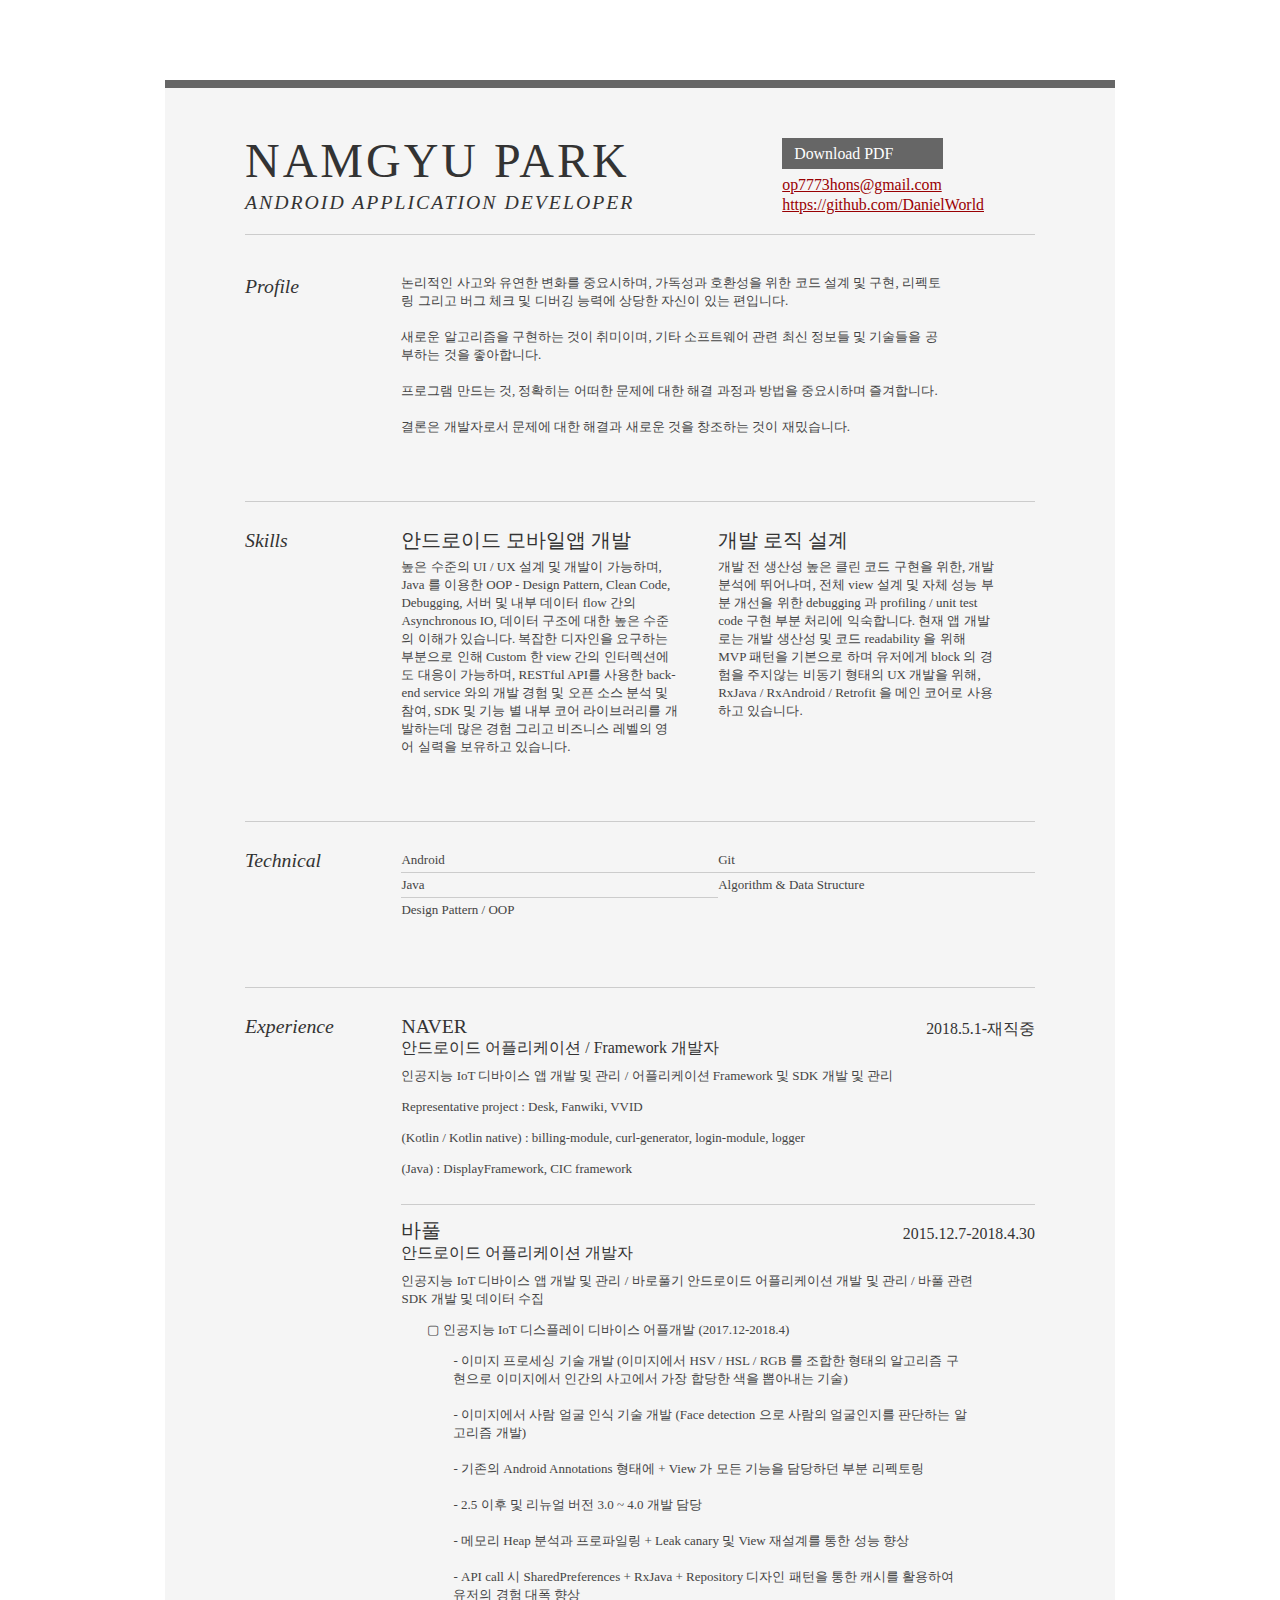
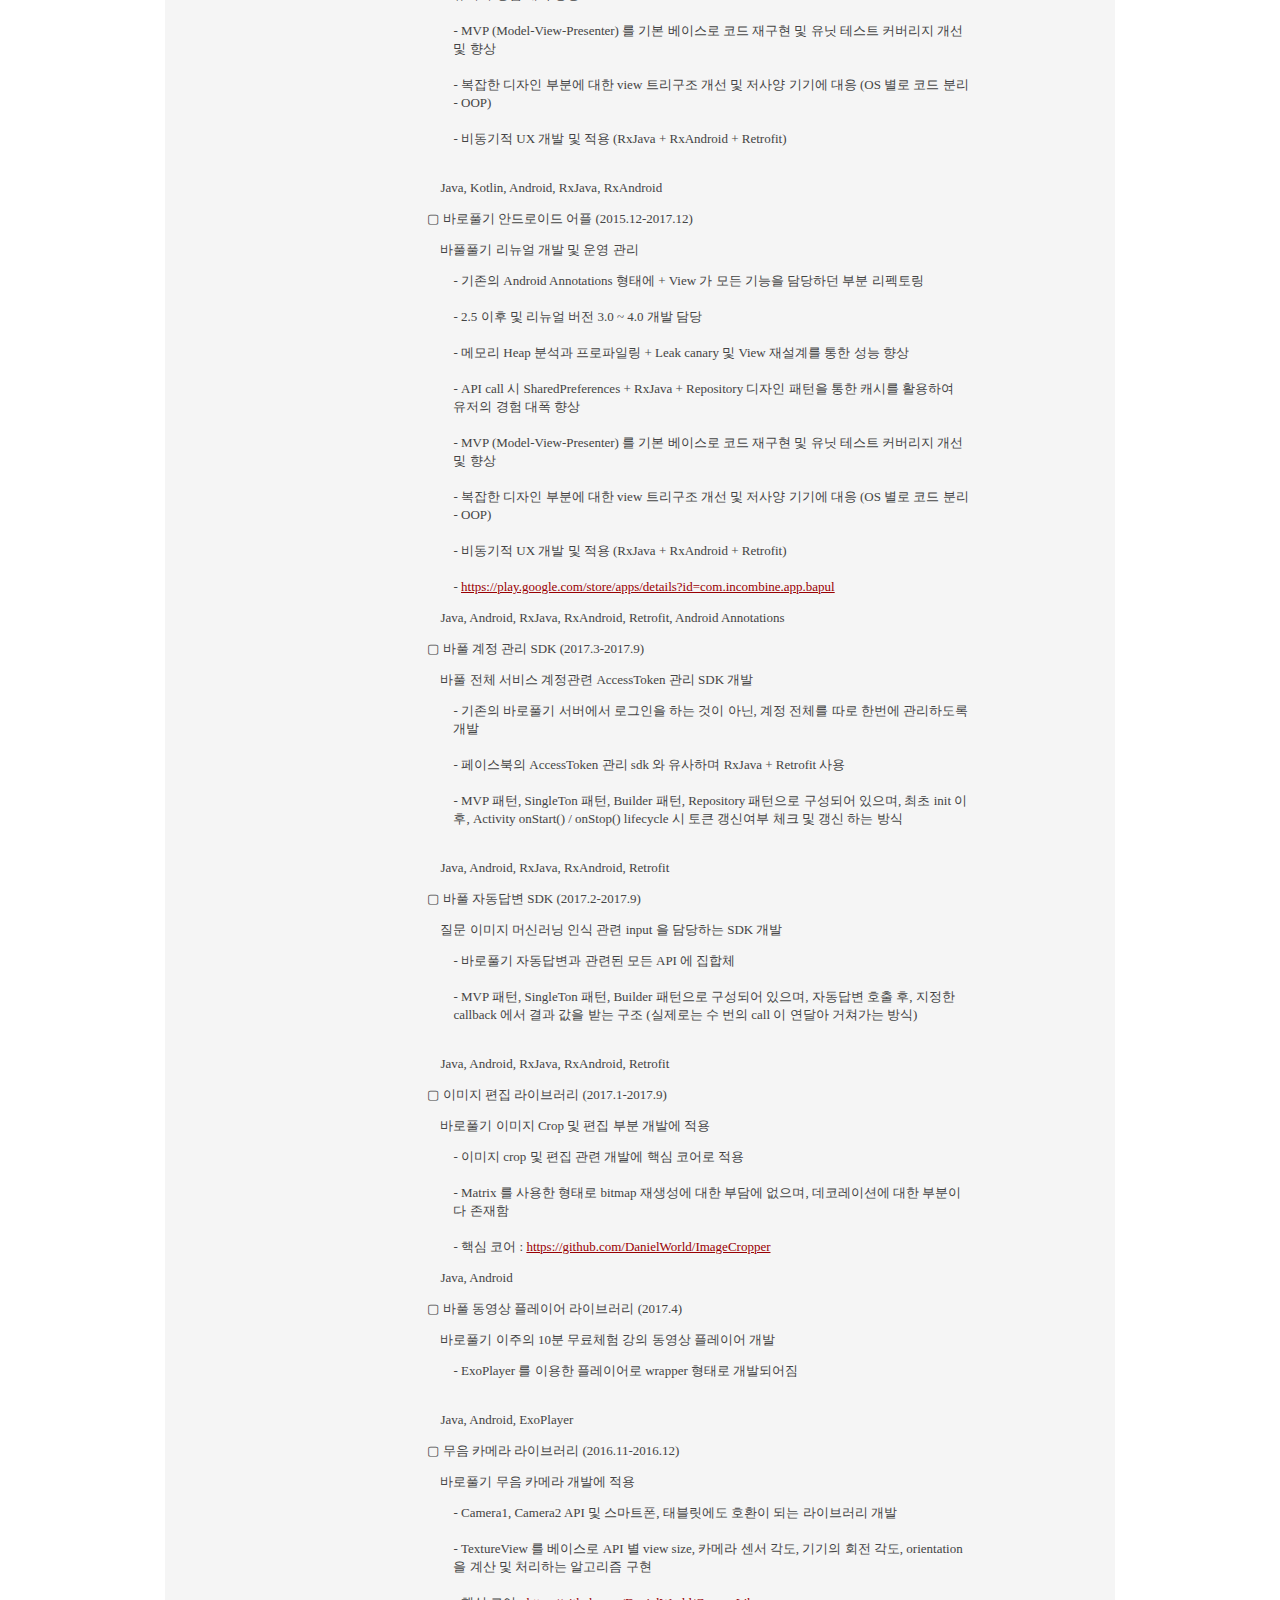
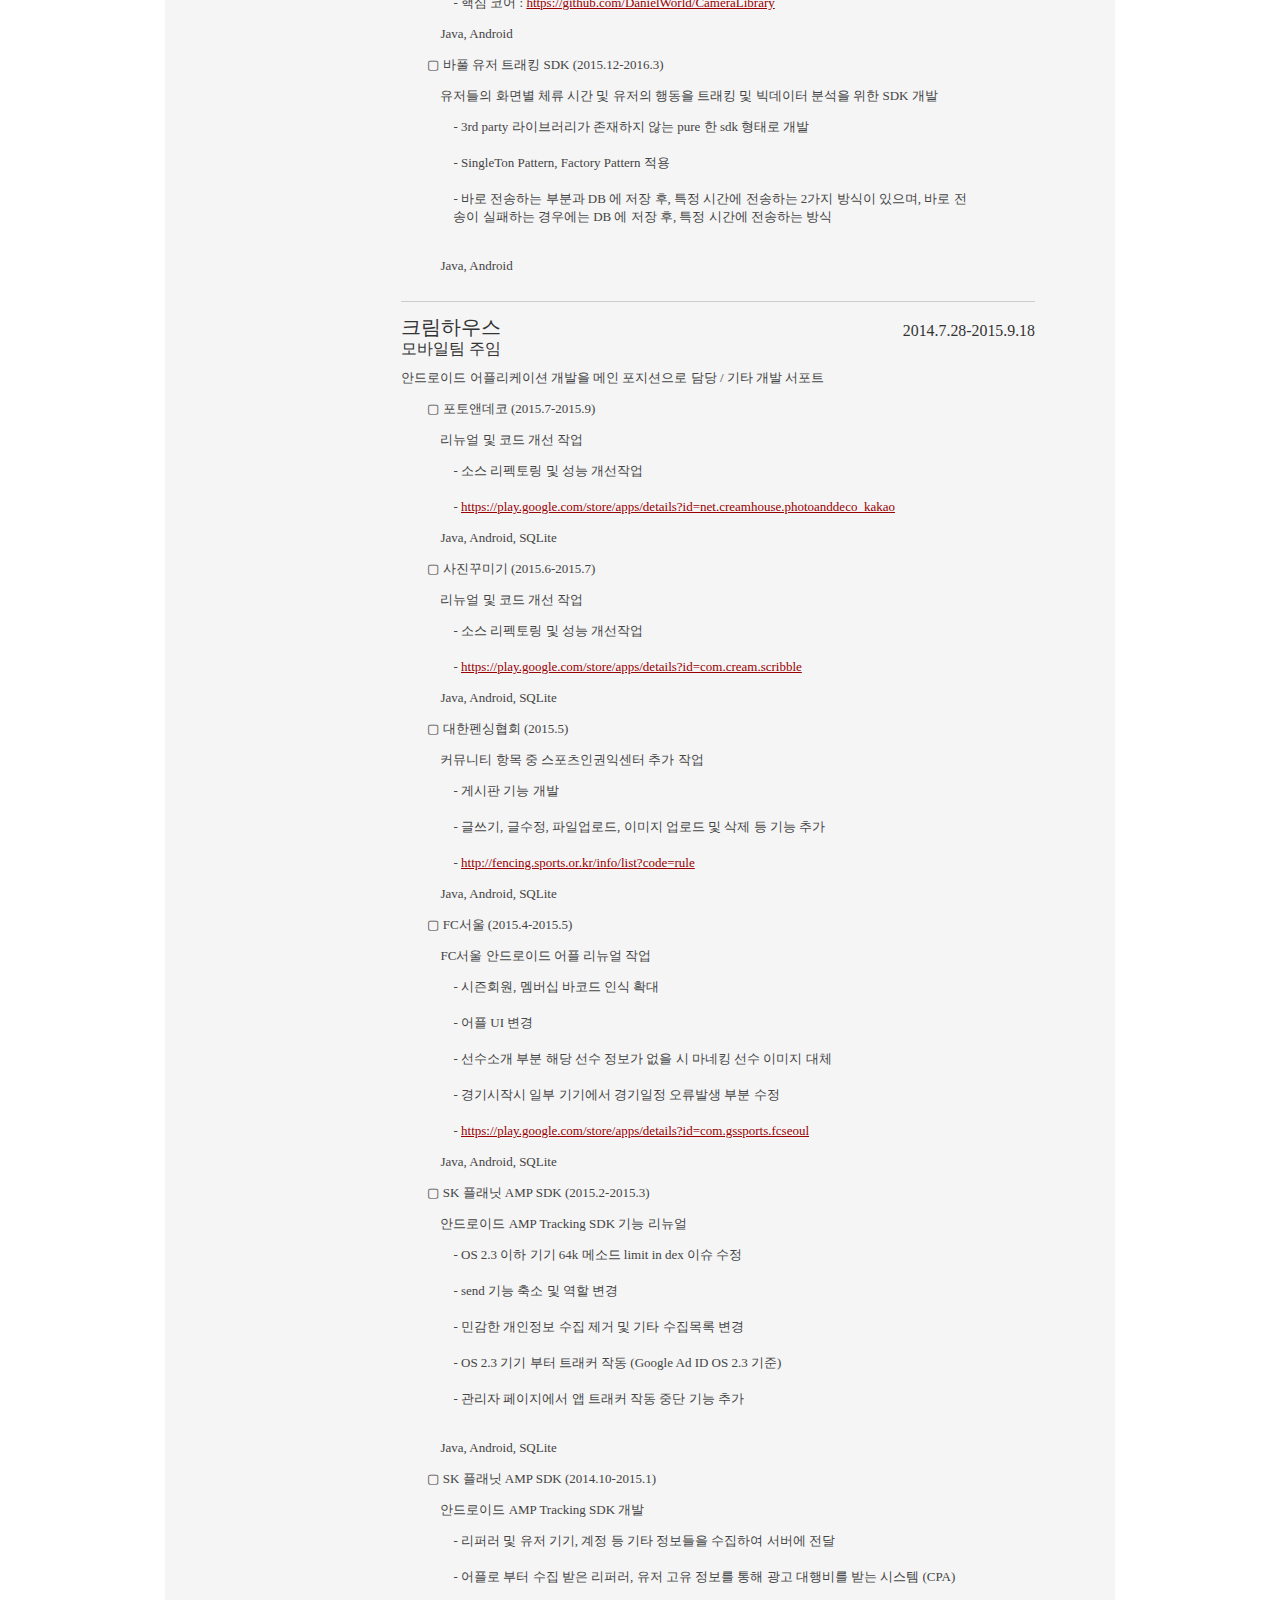
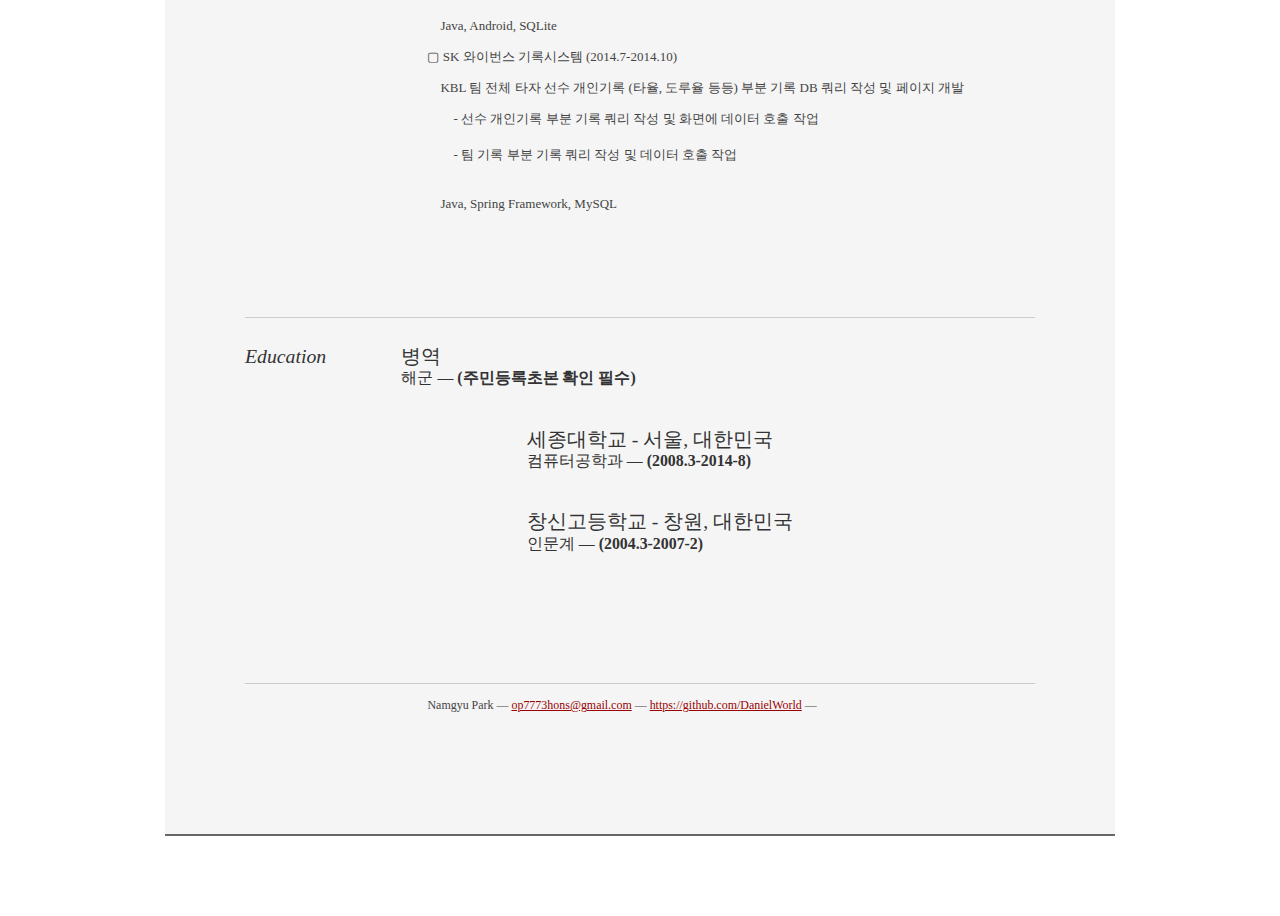
<file: index.html>
﻿<!DOCTYPE html PUBLIC "-//W3C//DTD XHTML 1.0 Strict//EN" "http://www.w3.org/TR/xhtml1/DTD/xhtml1-strict.dtd">
<html>
<head>

    <title>Namgyu Park | Android Application Developer | op7773hons@gmail.com</title>
    <meta http-equiv="content-type" content="text/html; charset=utf-8"/>

    <meta name="keywords" content=""/>
    <meta name="description" content=""/>

    <link rel="stylesheet" type="text/css" href="reset-fonts-grids.css" media="all"/>
    <link rel="stylesheet" type="text/css" href="resume.css" media="all"/>

</head>

<body>

<div id="doc2" class="yui-t7">
    <div id="inner">

        <div id="hd">
            <div class="yui-gc">
                <div class="yui-u first">
                    <h1>Namgyu Park</h1>
                    <h2>Android Application Developer</h2>
                </div>

                <div class="yui-u">
                    <div class="contact-info">
                        <h3><a id="pdf" href="#">Download PDF</a></h3>
                        <h4><a href="mailto:op7773hons@gmail.com">op7773hons@gmail.com</a></h4>
                        <h4><a href="https://github.com/DanielWorld" target="_blank">https://github.com/DanielWorld</a></h4>
                    </div><!--// .contact-info -->
                </div>
            </div><!--// .yui-gc -->
        </div><!--// hd -->

        <div id="bd">
            <div id="yui-main">
                <div class="yui-b">

                    <div class="yui-gf">
                        <div class="yui-u first">
                            <h2>Profile</h2>
                        </div>
                        <div class="yui-u">
                            <p class="enlarge">
                                논리적인 사고와 유연한 변화를 중요시하며, 가독성과 호환성을 위한 코드 설계 및 구현, 리펙토링 그리고 버그 체크 및 디버깅 능력에 상당한 자신이 있는 편입니다. <br /><br />새로운 알고리즘을 구현하는 것이 취미이며, 기타 소프트웨어 관련 최신 정보들 및 기술들을 공부하는 것을 좋아합니다. <br /><br />프로그램 만드는 것, 정확히는 어떠한 문제에 대한 해결 과정과 방법을 중요시하며 즐겨합니다. <br /><br />결론은 개발자로서 문제에 대한 해결과 새로운 것을 창조하는 것이 재밌습니다.
                            </p>
                        </div>
                    </div><!--// .yui-gf -->

                    <div class="yui-gf">
                        <div class="yui-u first">
                            <h2>Skills</h2>
                        </div>
                        <div class="yui-u">

                            <div class="talent">
                                <h2>안드로이드 모바일앱 개발</h2>
                                <p>
                                    높은 수준의 UI / UX 설계 및 개발이 가능하며, Java 를 이용한 OOP - Design Pattern,
                                    Clean Code, Debugging, 서버 및 내부 데이터 flow 간의 Asynchronous IO, 데이터 구조에 대한
                                    높은 수준의 이해가 있습니다. 복잡한 디자인을 요구하는 부분으로 인해 Custom 한 view 간의
                                    인터렉션에도 대응이 가능하며, RESTful API를 사용한 back-end service 와의 개발 경험 및
                                    오픈 소스 분석 및 참여, SDK 및 기능 별 내부 코어 라이브러리를 개발하는데 많은 경험
                                    그리고 비즈니스 레벨의 영어 실력을 보유하고 있습니다.
                                </p>
                            </div>

                            <div class="talent">
                                <h2>개발 로직 설계</h2>
                                <p>
                                    개발 전 생산성 높은 클린 코드 구현을 위한, 개발 분석에 뛰어나며, 전체 view 설계 및
                                    자체 성능 부분 개선을 위한 debugging 과 profiling / unit test code 구현 부분 처리에 익숙합니다.
                                    현재 앱 개발로는 개발 생산성 및 코드 readability 을 위해 MVP 패턴을 기본으로 하며
                                    유저에게 block 의 경험을 주지않는 비동기 형태의 UX 개발을 위해,
                                    RxJava / RxAndroid / Retrofit 을 메인 코어로 사용하고 있습니다.
                                </p>
                            </div>
                        </div>
                    </div><!--// .yui-gf -->

                    <div class="yui-gf">
                        <div class="yui-u first">
                            <h2>Technical</h2>
                        </div>
                        <div class="yui-u">
                            <ul class="talent">
                                <li>Android</li>
                                <li>Java</li>
                                <li class="last">Design Pattern / OOP</li>
                            </ul>

                            <ul class="talent">
                                <li>Git</li>
                                <li class="last">Algorithm & Data Structure</li>
                            </ul>
                        </div>
                    </div><!--// .yui-gf-->

                    <div class="yui-gf">

                        <div class="yui-u first">
                            <h2>Experience</h2>
                        </div><!--// .yui-u -->

                        <div class="yui-u">

                            <div class="job">
                                <h2>NAVER</h2>
                                <h3>안드로이드 어플리케이션 / Framework 개발자</h3>
                                <h4>2018.5.1-재직중</h4>
                                <p>인공지능 IoT 디바이스 앱 개발 및 관리 / 어플리케이션 Framework 및 SDK 개발 및 관리</p>
                                <p>Representative project : Desk, Fanwiki, VVID</p>
                                <p>(Kotlin / Kotlin native) : billing-module, curl-generator, login-module, logger</p>
                                <p>(Java) : DisplayFramework, CIC framework</p>

                            </div>

                            <div class="job">
                                <h2>바풀</h2>
                                <h3>안드로이드 어플리케이션 개발자</h3>
                                <h4>2015.12.7-2018.4.30</h4>
                                <p>인공지능 IoT 디바이스 앱 개발 및 관리 / 바로풀기 안드로이드 어플리케이션 개발 및 관리 / 바풀 관련 SDK 개발 및 데이터 수집</p>

                                <div class="project">
                                    <p class="project-name-and-date">▢ 인공지능 IoT 디스플레이 디바이스 어플개발 (2017.12-2018.4)</p>
                                    <p class="project-task"></p>
                                    <p class="project-task-detail">
                                         - 이미지 프로세싱 기술 개발 (이미지에서 HSV / HSL / RGB 를 조합한 형태의 알고리즘 구현으로 이미지에서 인간의 사고에서 가장 합당한 색을 뽑아내는 기술) <br><br>
                                         - 이미지에서 사람 얼굴 인식 기술 개발 (Face detection 으로 사람의 얼굴인지를 판단하는 알고리즘 개발) <br><br>
                                         - 기존의 Android Annotations 형태에 + View 가 모든 기능을 담당하던 부분 리펙토링 <br><br>
                                         - 2.5 이후 및 리뉴얼 버전 3.0 ~ 4.0 개발 담당 <br><br>
                                         - 메모리 Heap 분석과 프로파일링 + Leak canary 및 View 재설계를 통한 성능 향상 <br><br>
                                         - API call 시 SharedPreferences + RxJava + Repository 디자인 패턴을 통한 캐시를 활용하여
                                        유저의 경험 대폭 향상 <br><br>
                                         - MVP (Model-View-Presenter) 를 기본 베이스로 코드 재구현 및 유닛 테스트 커버리지 개선 및 향상 <br><br>
                                         - 복잡한 디자인 부분에 대한 view 트리구조 개선 및 저사양 기기에 대응 (OS 별로 코드 분리 - OOP) <br><br>
                                         - 비동기적 UX 개발 및 적용 (RxJava + RxAndroid + Retrofit) <br><br>
                                    </p>
                                    <p class="project-skill">Java, Kotlin, Android, RxJava, RxAndroid</p>
                                </div>

                                <div class="project">
                                    <p class="project-name-and-date">▢ 바로풀기 안드로이드 어플 (2015.12-2017.12)</p>
                                    <p class="project-task">바풀풀기 리뉴얼 개발 및 운영 관리</p>
                                    <p class="project-task-detail">
                                        - 기존의 Android Annotations 형태에 + View 가 모든 기능을 담당하던 부분 리펙토링 <br><br>
                                        - 2.5 이후 및 리뉴얼 버전 3.0 ~ 4.0 개발 담당 <br><br>
                                        - 메모리 Heap 분석과 프로파일링 + Leak canary 및 View 재설계를 통한 성능 향상 <br><br>
                                        - API call 시 SharedPreferences + RxJava + Repository 디자인 패턴을 통한 캐시를 활용하여
                                        유저의 경험 대폭 향상 <br><br>
                                        - MVP (Model-View-Presenter) 를 기본 베이스로 코드 재구현 및 유닛 테스트 커버리지 개선 및 향상 <br><br>
                                        - 복잡한 디자인 부분에 대한 view 트리구조 개선 및 저사양 기기에 대응 (OS 별로 코드 분리 - OOP) <br><br>
                                        - 비동기적 UX 개발 및 적용 (RxJava + RxAndroid + Retrofit) <br><br>
                                        - <a href="https://play.google.com/store/apps/details?id=com.incombine.app.bapul" target="_blank">https://play.google.com/store/apps/details?id=com.incombine.app.bapul</a>
                                    </p>
                                    <p class="project-skill">Java, Android, RxJava, RxAndroid, Retrofit, Android Annotations</p>
                                </div>

                                <div class="project">
                                    <p class="project-name-and-date">▢ 바풀 계정 관리 SDK (2017.3-2017.9)</p>
                                    <p class="project-task">바풀 전체 서비스 계정관련 AccessToken 관리 SDK 개발</p>
                                    <p class="project-task-detail">
                                        - 기존의 바로풀기 서버에서 로그인을 하는 것이 아닌, 계정 전체를 따로 한번에 관리하도록 개발 <br><br>
                                        - 페이스북의 AccessToken 관리 sdk 와 유사하며 RxJava + Retrofit 사용 <br><br>
                                        - MVP 패턴, SingleTon 패턴, Builder 패턴, Repository 패턴으로 구성되어 있으며, 최초 init 이후,
                                        Activity onStart() / onStop() lifecycle 시 토큰 갱신여부 체크 및 갱신 하는 방식 <br><br>
                                    </p>
                                    <p class="project-skill">Java, Android, RxJava, RxAndroid, Retrofit</p>
                                </div>

                                <div class="project">
                                    <p class="project-name-and-date">▢ 바풀 자동답변 SDK (2017.2-2017.9)</p>
                                    <p class="project-task">질문 이미지 머신러닝 인식 관련 input 을 담당하는 SDK 개발</p>
                                    <p class="project-task-detail">
                                        - 바로풀기 자동답변과 관련된 모든 API 에 집합체 <br><br>
                                        - MVP 패턴, SingleTon 패턴, Builder 패턴으로 구성되어 있으며, 자동답변 호출 후, 지정한
                                        callback 에서 결과 값을 받는 구조 (실제로는 수 번의 call 이 연달아 거쳐가는 방식) <br><br>
                                    </p>
                                    <p class="project-skill">Java, Android, RxJava, RxAndroid, Retrofit</p>
                                </div>

                                <div class="project">
                                    <p class="project-name-and-date">▢ 이미지 편집 라이브러리 (2017.1-2017.9)</p>
                                    <p class="project-task">바로풀기 이미지 Crop 및 편집 부분 개발에 적용</p>
                                    <p class="project-task-detail">
                                        - 이미지 crop 및 편집 관련 개발에 핵심 코어로 적용 <br><br>
                                        - Matrix 를 사용한 형태로 bitmap 재생성에 대한 부담에 없으며, 데코레이션에 대한 부분이 다 존재함 <br><br>
                                        - 핵심 코어 : <a href="https://github.com/DanielWorld/ImageCropper" target="_blank">https://github.com/DanielWorld/ImageCropper</a>
                                    </p>
                                    <p class="project-skill">Java, Android</p>
                                </div>

                                <div class="project">
                                    <p class="project-name-and-date">▢ 바풀 동영상 플레이어 라이브러리 (2017.4)</p>
                                    <p class="project-task">바로풀기 이주의 10분 무료체험 강의 동영상 플레이어 개발</p>
                                    <p class="project-task-detail">
                                        - ExoPlayer 를 이용한 플레이어로 wrapper 형태로 개발되어짐 <br><br>
                                    </p>
                                    <p class="project-skill">Java, Android, ExoPlayer</p>
                                </div>

                                <div class="project">
                                    <p class="project-name-and-date">▢ 무음 카메라 라이브러리 (2016.11-2016.12)</p>
                                    <p class="project-task">바로풀기 무음 카메라 개발에 적용</p>
                                    <p class="project-task-detail">
                                        - Camera1, Camera2 API 및 스마트폰, 태블릿에도 호환이 되는 라이브러리 개발 <br><br>
                                        - TextureView 를 베이스로 API 별 view size, 카메라 센서 각도, 기기의 회전 각도,
                                        orientation 을 계산 및 처리하는 알고리즘 구현 <br><br>
                                        - 핵심 코어 : <a href="https://github.com/DanielWorld/CameraLibrary" target="_blank">https://github.com/DanielWorld/CameraLibrary</a>
                                    </p>
                                    <p class="project-skill">Java, Android</p>
                                </div>

                                <div class="project">
                                    <p class="project-name-and-date">▢ 바풀 유저 트래킹 SDK (2015.12-2016.3)</p>
                                    <p class="project-task">유저들의 화면별 체류 시간 및 유저의 행동을 트래킹 및 빅데이터 분석을 위한 SDK 개발</p>
                                    <p class="project-task-detail">
                                        - 3rd party 라이브러리가 존재하지 않는 pure 한 sdk 형태로 개발 <br><br>
                                        - SingleTon Pattern, Factory Pattern 적용 <br><br>
                                        - 바로 전송하는 부분과 DB 에 저장 후, 특정 시간에 전송하는 2가지 방식이 있으며, 바로 전송이
                                        실패하는 경우에는 DB 에 저장 후, 특정 시간에 전송하는 방식 <br><br>
                                    </p>
                                    <p class="project-skill">Java, Android</p>
                                </div>
                            </div>

                            <div class="job last">
                                <h2>크림하우스</h2>
                                <h3>모바일팀 주임</h3>
                                <h4>2014.7.28-2015.9.18</h4>
                                <p>안드로이드 어플리케이션 개발을 메인 포지션으로 담당 / 기타 개발 서포트</p>

                                <div class="project">
                                    <p class="project-name-and-date">▢ 포토앤데코 (2015.7-2015.9)</p>
                                    <p class="project-task">리뉴얼 및 코드 개선 작업</p>
                                    <p class="project-task-detail">
                                        - 소스 리펙토링 및 성능 개선작업 <br><br>
                                        - <a href="https://play.google.com/store/apps/details?id=net.creamhouse.photoanddeco_kakao" target="_blank">https://play.google.com/store/apps/details?id=net.creamhouse.photoanddeco_kakao</a>
                                    </p>
                                    <p class="project-skill">Java, Android, SQLite</p>
                                </div>

                                <div class="project">
                                    <p class="project-name-and-date">▢ 사진꾸미기 (2015.6-2015.7)</p>
                                    <p class="project-task">리뉴얼 및 코드 개선 작업</p>
                                    <p class="project-task-detail">
                                        - 소스 리펙토링 및 성능 개선작업 <br><br>
                                        - <a href="https://play.google.com/store/apps/details?id=com.cream.scribble" target="_blank">https://play.google.com/store/apps/details?id=com.cream.scribble</a>
                                    </p>
                                    <p class="project-skill">Java, Android, SQLite</p>
                                </div>

                                <div class="project">
                                    <p class="project-name-and-date">▢ 대한펜싱협회 (2015.5)</p>
                                    <p class="project-task">커뮤니티 항목 중 스포츠인권익센터 추가 작업</p>
                                    <p class="project-task-detail">
                                        - 게시판 기능 개발 <br><br>
                                        - 글쓰기, 글수정, 파일업로드, 이미지 업로드 및 삭제 등 기능 추가 <br><br>
                                        - <a href="http://fencing.sports.or.kr/info/list?code=rule" target="_blank">http://fencing.sports.or.kr/info/list?code=rule</a>
                                    </p>
                                    <p class="project-skill">Java, Android, SQLite</p>
                                </div>

                                <div class="project">
                                    <p class="project-name-and-date">▢ FC서울 (2015.4-2015.5)</p>
                                    <p class="project-task">FC서울 안드로이드 어플 리뉴얼 작업</p>
                                    <p class="project-task-detail">
                                        - 시즌회원, 멤버십 바코드 인식 확대 <br><br>
                                        - 어플 UI 변경 <br><br>
                                        - 선수소개 부분 해당 선수 정보가 없을 시 마네킹 선수 이미지 대체 <br><br>
                                        - 경기시작시 일부 기기에서 경기일정 오류발생 부분 수정 <br><br>
                                        - <a href="https://play.google.com/store/apps/details?id=com.gssports.fcseoul" target="_blank">https://play.google.com/store/apps/details?id=com.gssports.fcseoul</a>
                                    </p>
                                    <p class="project-skill">Java, Android, SQLite</p>
                                </div>

                                <div class="project">
                                    <p class="project-name-and-date">▢ SK 플래닛 AMP SDK (2015.2-2015.3)</p>
                                    <p class="project-task">안드로이드 AMP Tracking SDK 기능 리뉴얼</p>
                                    <p class="project-task-detail">
                                        - OS 2.3 이하 기기 64k 메소드 limit in dex 이슈 수정 <br><br>
                                        - send 기능 축소 및 역할 변경 <br><br>
                                        - 민감한 개인정보 수집 제거 및 기타 수집목록 변경 <br><br>
                                        - OS 2.3 기기 부터 트래커 작동 (Google Ad ID OS 2.3 기준) <br><br>
                                        - 관리자 페이지에서 앱 트래커 작동 중단 기능 추가<br><br>
                                    </p>
                                    <p class="project-skill">Java, Android, SQLite</p>
                                </div>

                                <div class="project">
                                    <p class="project-name-and-date">▢ SK 플래닛 AMP SDK (2014.10-2015.1)</p>
                                    <p class="project-task">안드로이드 AMP Tracking SDK 개발</p>
                                    <p class="project-task-detail">
                                        - 리퍼러 및 유저 기기, 계정 등 기타 정보들을 수집하여 서버에 전달 <br><br>
                                        - 어플로 부터 수집 받은 리퍼러, 유저 고유 정보를 통해 광고 대행비를 받는 시스템 (CPA) <br><br>
                                    </p>
                                    <p class="project-skill">Java, Android, SQLite</p>
                                </div>

                                <div class="project">
                                    <p class="project-name-and-date">▢ SK 와이번스 기록시스템 (2014.7-2014.10)</p>
                                    <p class="project-task">KBL 팀 전체 타자 선수 개인기록 (타율, 도루율 등등) 부분 기록 DB 쿼리 작성 및 페이지 개발</p>
                                    <p class="project-task-detail">
                                        - 선수 개인기록 부분 기록 쿼리 작성 및 화면에 데이터 호출 작업 <br><br>
                                        - 팀 기록 부분 기록 쿼리 작성 및 데이터 호출 작업<br><br>
                                    </p>
                                    <p class="project-skill">Java, Spring Framework, MySQL</p>
                                </div>
                            </div>
                        </div><!--// .yui-u -->
                    </div><!--// .yui-gf -->


                    <div class="yui-gf last">
                        <div class="yui-u first">
                            <h2>Education</h2>
                        </div>
                        <div class="yui-u">
                            <h2>병역</h2>
                            <h3>해군 &mdash; <strong>(주민등록초본 확인 필수)</strong></h3>
                        </div>
                        <div class="yui-u">
                        <div class="yui-u">
                            <h2>세종대학교 - 서울, 대한민국</h2>
                            <h3>컴퓨터공학과 &mdash; <strong>(2008.3-2014-8)</strong></h3>
                        </div>
                        <div class="yui-u">
                            <h2>창신고등학교 - 창원, 대한민국</h2>
                            <h3>인문계 &mdash; <strong>(2004.3-2007-2)</strong></h3>
                        </div>
                    </div><!--// .yui-gf -->


                </div><!--// .yui-b -->
            </div><!--// yui-main -->
        </div><!--// bd -->

        <div id="ft">
            <p>Namgyu Park &mdash; <a href="mailto:op7773hons@gmail.com">op7773hons@gmail.com</a> &mdash;
                <a href="https://github.com/DanielWorld" target="_blank">https://github.com/DanielWorld</a> &mdash;</p>
        </div><!--// footer -->

    </div><!-- // inner -->


</div><!--// doc -->


</body>
</html>
</file>
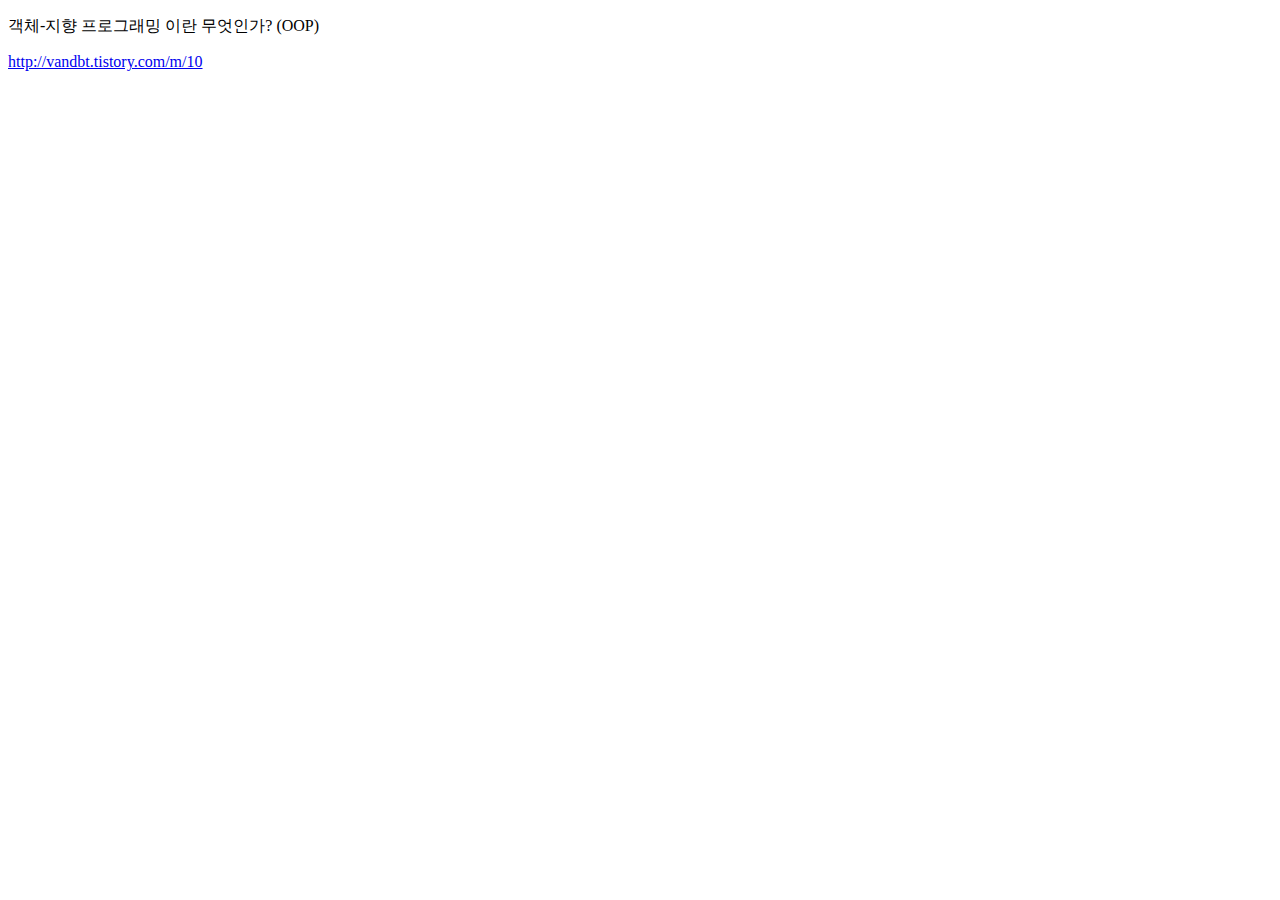
<file: development/programming.html>
<!DOCTYPE html>
<html lang="en">
<head>
    <meta charset="UTF-8">
    <title>프로그래밍에 대한 모든 것</title>

    <link rel="stylesheet" type="text/css" href="../development.css" media="all"/>
</head>
<body>

<p class="question">객체-지향 프로그래밍 이란 무엇인가? (OOP)</p>
<p class="answer"><a href="http://vandbt.tistory.com/m/10">http://vandbt.tistory.com/m/10</a></p>
</body>
</html>
</file>
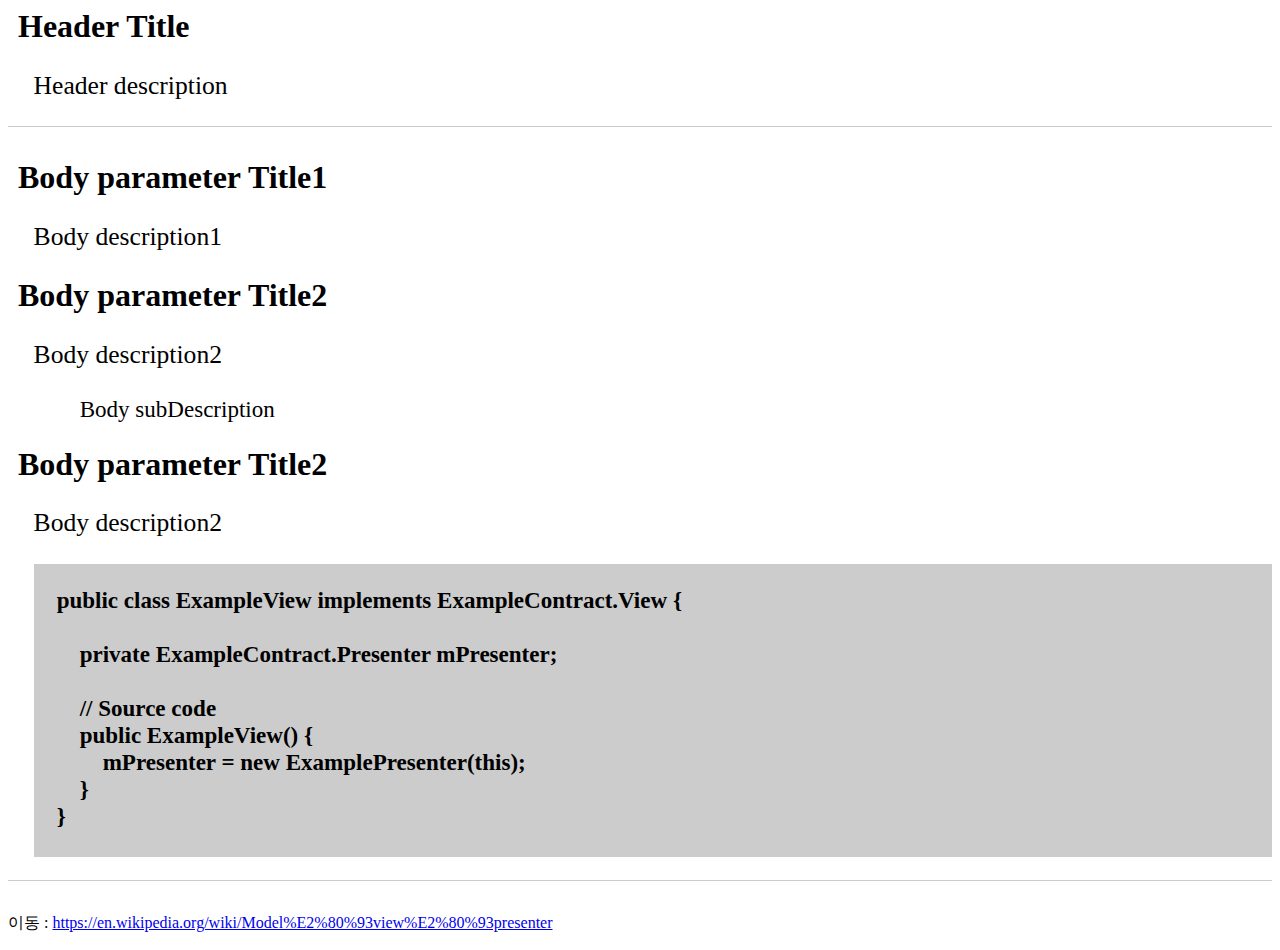
<file: interview/example.html>
<!DOCTYPE html>
<html lang="en">
<head>
    <meta charset="UTF-8">
    <title>Main Title</title>

    <link rel="stylesheet" type="text/css" href="../interview.css" media="all"/>
</head>
<body>

<div id="hd">
    <div class="parameter">
        <div class="title">Header Title</div>
        <div class="description">
            <p>Header description</p>
        </div>
    </div>
</div>
<div id="bd">
    <div class="parameter">
        <div class="title">Body parameter Title1</div>
        <div class="description">
            <p>Body description1</p>
        </div>
    </div>
    <div class="parameter">
        <div class="title">Body parameter Title2</div>
        <div class="description">
            <p>Body description2</p>
            <div class="subDescription">
                <p>Body subDescription</p>
            </div>
        </div>
    </div>

    <div class="parameter">
        <div class="title">Body parameter Title2</div>
        <div class="description">
            <p>Body description2</p>

            <pre>
public class ExampleView implements ExampleContract.View {

    private ExampleContract.Presenter mPresenter;

    // Source code
    public ExampleView() {
        mPresenter = new ExamplePresenter(this);
    }
}
            </pre>

        </div>
    </div>
</div>

<div id="ft">
    <p>이동 : <a href="https://en.wikipedia.org/wiki/Model%E2%80%93view%E2%80%93presenter">
        https://en.wikipedia.org/wiki/Model%E2%80%93view%E2%80%93presenter</a></p>
</div>
</body>
</html>
</file>
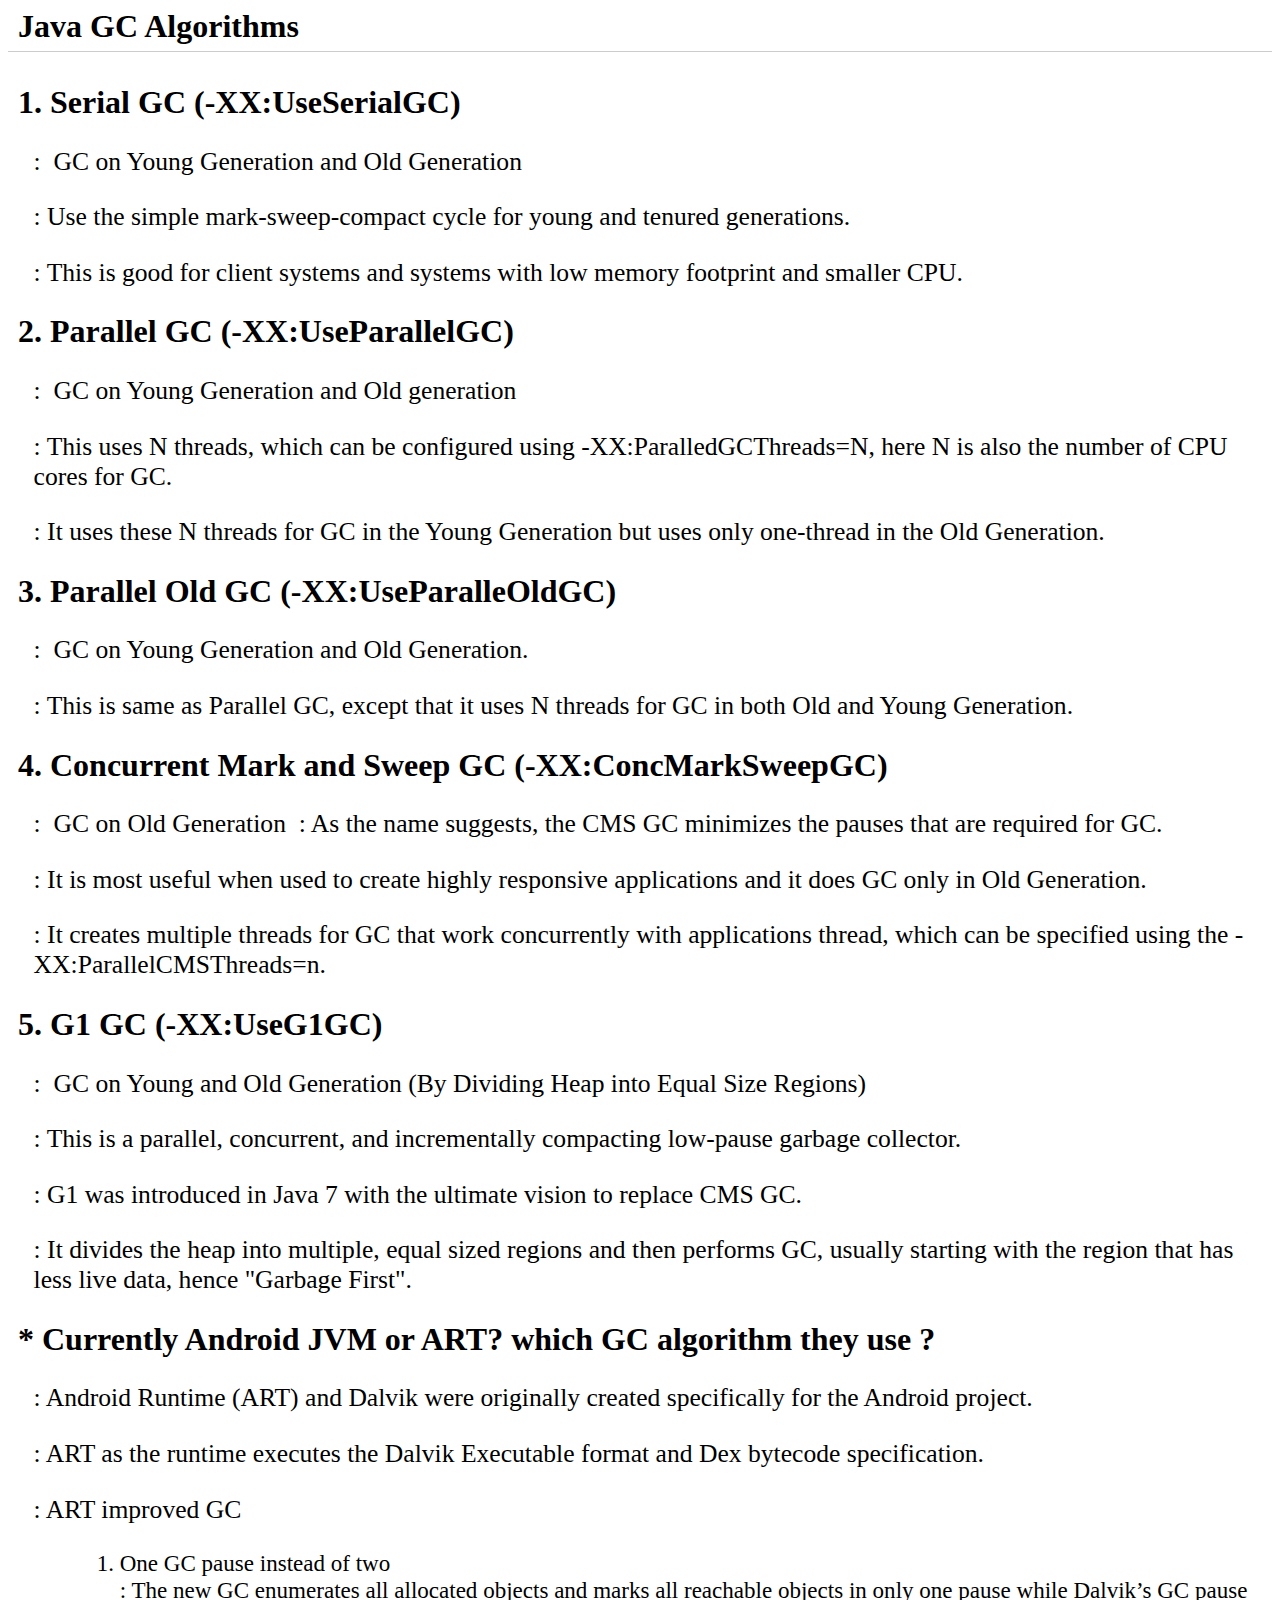
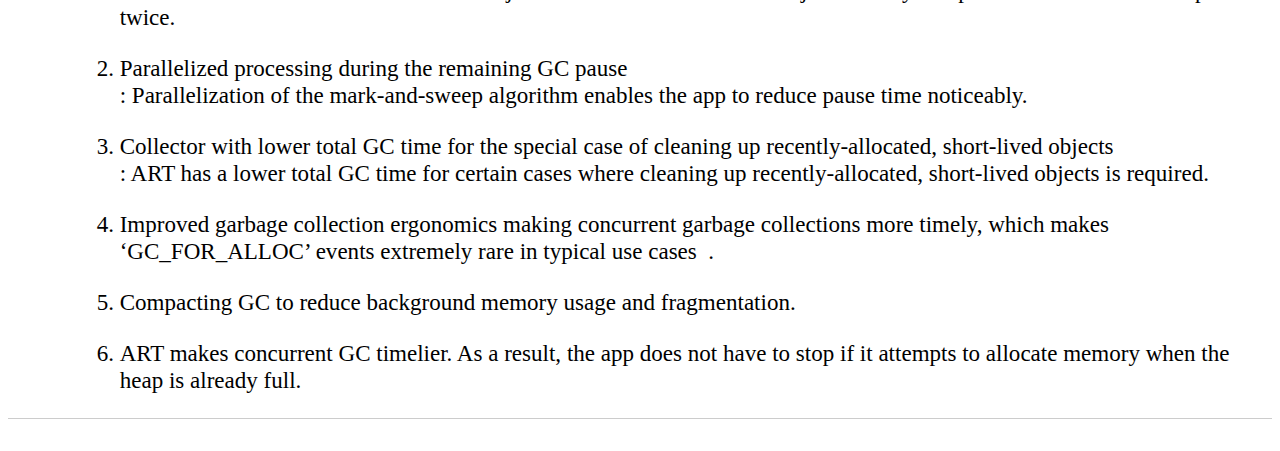
<file: interview/java_gc_algorithm.html>
<!DOCTYPE html>
<html lang="en">
<head>
    <meta charset="UTF-8">
    <title>Java GC Algorithms</title>

    <link rel="stylesheet" type="text/css" href="../interview.css" media="all"/>
</head>
<body>

<div id="hd">
    <div class="parameter">
        <div class="title">Java GC Algorithms</div>
        <div class="description">
            <!--<p>Header description</p>-->
        </div>
    </div>
</div>

<div id="bd">
    <div class="parameter">
        <div class="title">1. Serial GC (-XX:UseSerialGC)</div>
        <div class="description">
            <p>:  GC on Young Generation and Old Generation  </p>
            <p>: Use the simple mark-sweep-compact cycle for young and tenured generations.  </p>
            <p>: This is good for client systems and systems with low memory footprint and smaller CPU.</p>
        </div>
    </div>

    <div class="parameter">
        <div class="title">2. Parallel GC (-XX:UseParallelGC)</div>
        <div class="description">
            <p>:  GC on Young Generation and Old generation  </p>
            <p>: This uses N threads, which can be configured using -XX:ParalledGCThreads=N, here N is also the number of CPU cores for GC.  </p>
            <p>: It uses these N threads for GC in the Young Generation but uses only one-thread in the Old Generation. </p>
        </div>
    </div>

    <div class="parameter">
        <div class="title">3. Parallel Old GC (-XX:UseParalleOldGC)</div>
        <div class="description">
            <p>:  GC on Young Generation and Old Generation.  </p>
            <p>: This is same as Parallel GC, except that it uses N threads for GC in both Old and Young Generation. </p>
        </div>
    </div>

    <div class="parameter">
        <div class="title">4. Concurrent Mark and Sweep GC (-XX:ConcMarkSweepGC)</div>
        <div class="description">
            <p>:  GC on Old Generation  : As the name suggests, the CMS GC minimizes the pauses that are required for GC.  </p>
            <p>: It is most useful when used to create highly responsive applications and it does GC only in Old Generation.  </p>
            <p>: It creates multiple threads for GC that work concurrently with applications thread, which can be specified using the -XX:ParallelCMSThreads=n. </p>
        </div>
    </div>

    <div class="parameter">
        <div class="title">5. G1 GC (-XX:UseG1GC)</div>
        <div class="description">
            <p>:  GC on Young and Old Generation (By Dividing Heap into Equal Size Regions)  </p>
            <p>: This is a parallel, concurrent, and incrementally compacting low-pause garbage collector.   </p>
            <p>: G1 was introduced in Java 7 with the ultimate vision to replace CMS GC.  </p>
            <p>: It divides the heap into multiple, equal sized regions and then performs GC, usually starting with the region that has less live data, hence "Garbage First".  </p>
        </div>
    </div>

    <div class="parameter">
        <div class="title">* Currently Android JVM or ART? which GC algorithm they use ?  </div>
        <div class="description">
            <p>: Android Runtime (ART) and Dalvik were originally created specifically for the Android project.    </p>
            <p>: ART as the runtime executes the Dalvik Executable format and Dex bytecode specification.    </p>
            <p>: ART improved GC  </p>
            <div class="subDescription">
                <ol>
                    <li>
                        One GC pause instead of two <br>
                        : The new GC enumerates all allocated objects and marks all reachable objects in only one pause while Dalvik’s GC pause twice.  
                    </li>
                    <li>
                        Parallelized processing during the remaining GC pause  <br>
                        : Parallelization of the mark-and-sweep algorithm enables the app to reduce pause time noticeably.  
                    </li>
                    <li>
                        Collector with lower total GC time for the special case of cleaning up recently-allocated, short-lived objects  <br>
                        : ART has a lower total GC time for certain cases where cleaning up recently-allocated, short-lived objects is required.  
                    </li>
                    <li>
                        Improved garbage collection ergonomics making concurrent garbage collections more timely, which makes ‘GC_FOR_ALLOC’ events extremely rare in typical use cases  .
                    </li>
                    <li>
                        Compacting GC to reduce background memory usage and fragmentation.  
                    </li>
                    <li>
                        ART makes concurrent GC timelier. As a result, the app does not have to stop if it attempts to allocate memory when the heap is already full.  
                    </li>
                </ol>
            </div>
        </div>
    </div>

</div>

<!--<div id="ft">-->
    <!--<p>이동 : <a href="https://en.wikipedia.org/wiki/Model%E2%80%93view%E2%80%93presenter">-->
        <!--https://en.wikipedia.org/wiki/Model%E2%80%93view%E2%80%93presenter</a></p>-->
<!--</div>-->
</body>
</html>
</file>
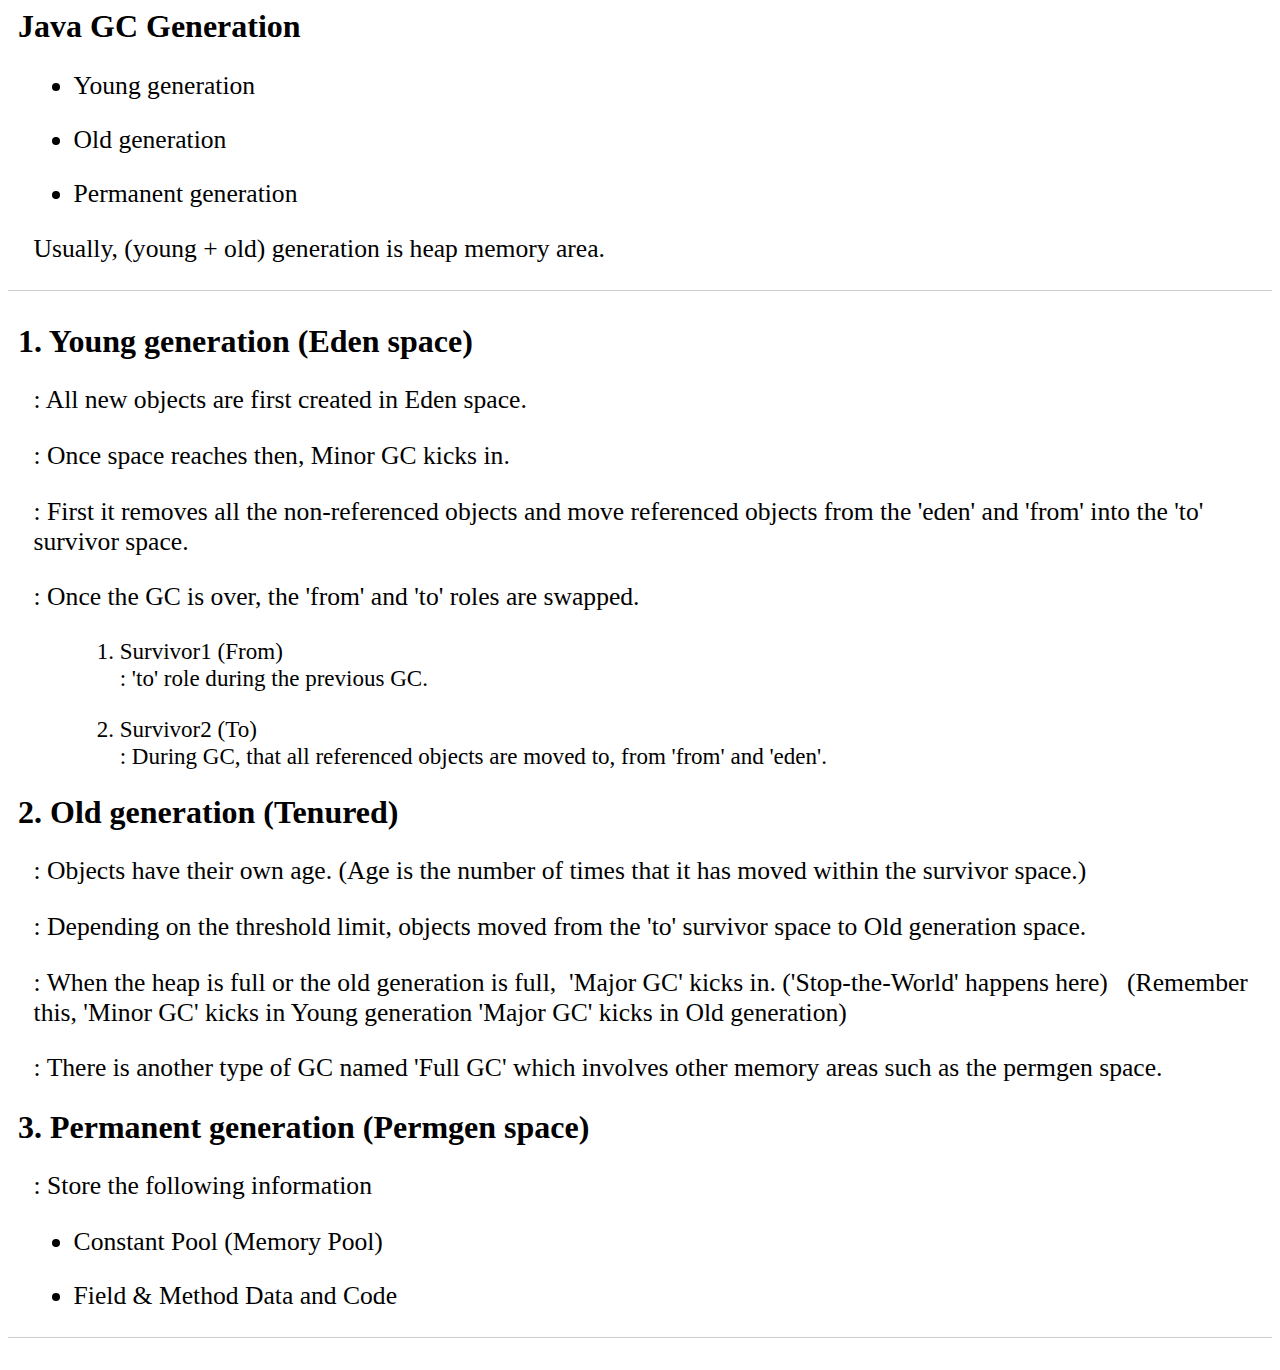
<file: interview/java_gc_generation.html>
<!DOCTYPE html>
<html lang="en">
<head>
    <meta charset="UTF-8">
    <title>Java GC Generation</title>

    <link rel="stylesheet" type="text/css" href="../interview.css" media="all"/>
</head>
<body>

<div id="hd">
    <div class="parameter">
        <div class="title">Java GC Generation</div>
        <div class="description">
            <ul>
                <li>Young generation</li>
                <li>Old generation</li>
                <li>Permanent generation</li>
            </ul>
            <p>Usually, (young + old) generation is heap memory area.</p>
        </div>
    </div>
</div>
<div id="bd">
    <div class="parameter">
        <div class="title">1. Young generation (Eden space) </div>
        <div class="description">
            <p>: All new objects are first created in Eden space.</p>
            <p>: Once space reaches then, Minor GC kicks in.</p>
            <p>: First it removes all the non-referenced objects and move referenced objects from the 'eden' and 'from' into the 'to' survivor space.  </p>
            <p>: Once the GC is over, the 'from' and 'to' roles are swapped.</p>

            <div class="subDescription">
                <ol>
                    <li>Survivor1 (From) <br>: 'to' role during the previous GC. </li>
                    <li>Survivor2 (To) <br>: During GC, that all referenced objects are moved to, from 'from' and 'eden'.</li>
                </ol>
            </div>
        </div>
    </div>

    <div class="parameter">
        <div class="title">2. Old generation (Tenured) </div>
        <div class="description">
            <p>: Objects have their own age. (Age is the number of times that it has moved within the survivor space.)  </p>
            <p>: Depending on the threshold limit, objects moved from the 'to' survivor space to Old generation space.</p>
            <p>: When the heap is full or the old generation is full,  'Major GC' kicks in.
                ('Stop-the-World' happens here)  
                (Remember this, 'Minor GC' kicks in Young generation 'Major GC' kicks in Old generation)    </p>
            <p>: There is another type of GC named 'Full GC' which involves other memory areas such as the permgen space. </p>
        </div>
    </div>

    <div class="parameter">
        <div class="title">3. Permanent generation (Permgen space) </div>
        <div class="description">
            <p>: Store the following information   </p>
            <ul>
                <li>Constant Pool (Memory Pool)</li>
                <li>Field & Method Data and Code</li>
            </ul>
        </div>
    </div>
</div>

<!--<div id="ft">-->
    <!--<p>이동 : <a href="https://en.wikipedia.org/wiki/Model%E2%80%93view%E2%80%93presenter">-->
        <!--https://en.wikipedia.org/wiki/Model%E2%80%93view%E2%80%93presenter</a></p>-->
<!--</div>-->
</body>
</html>
</file>
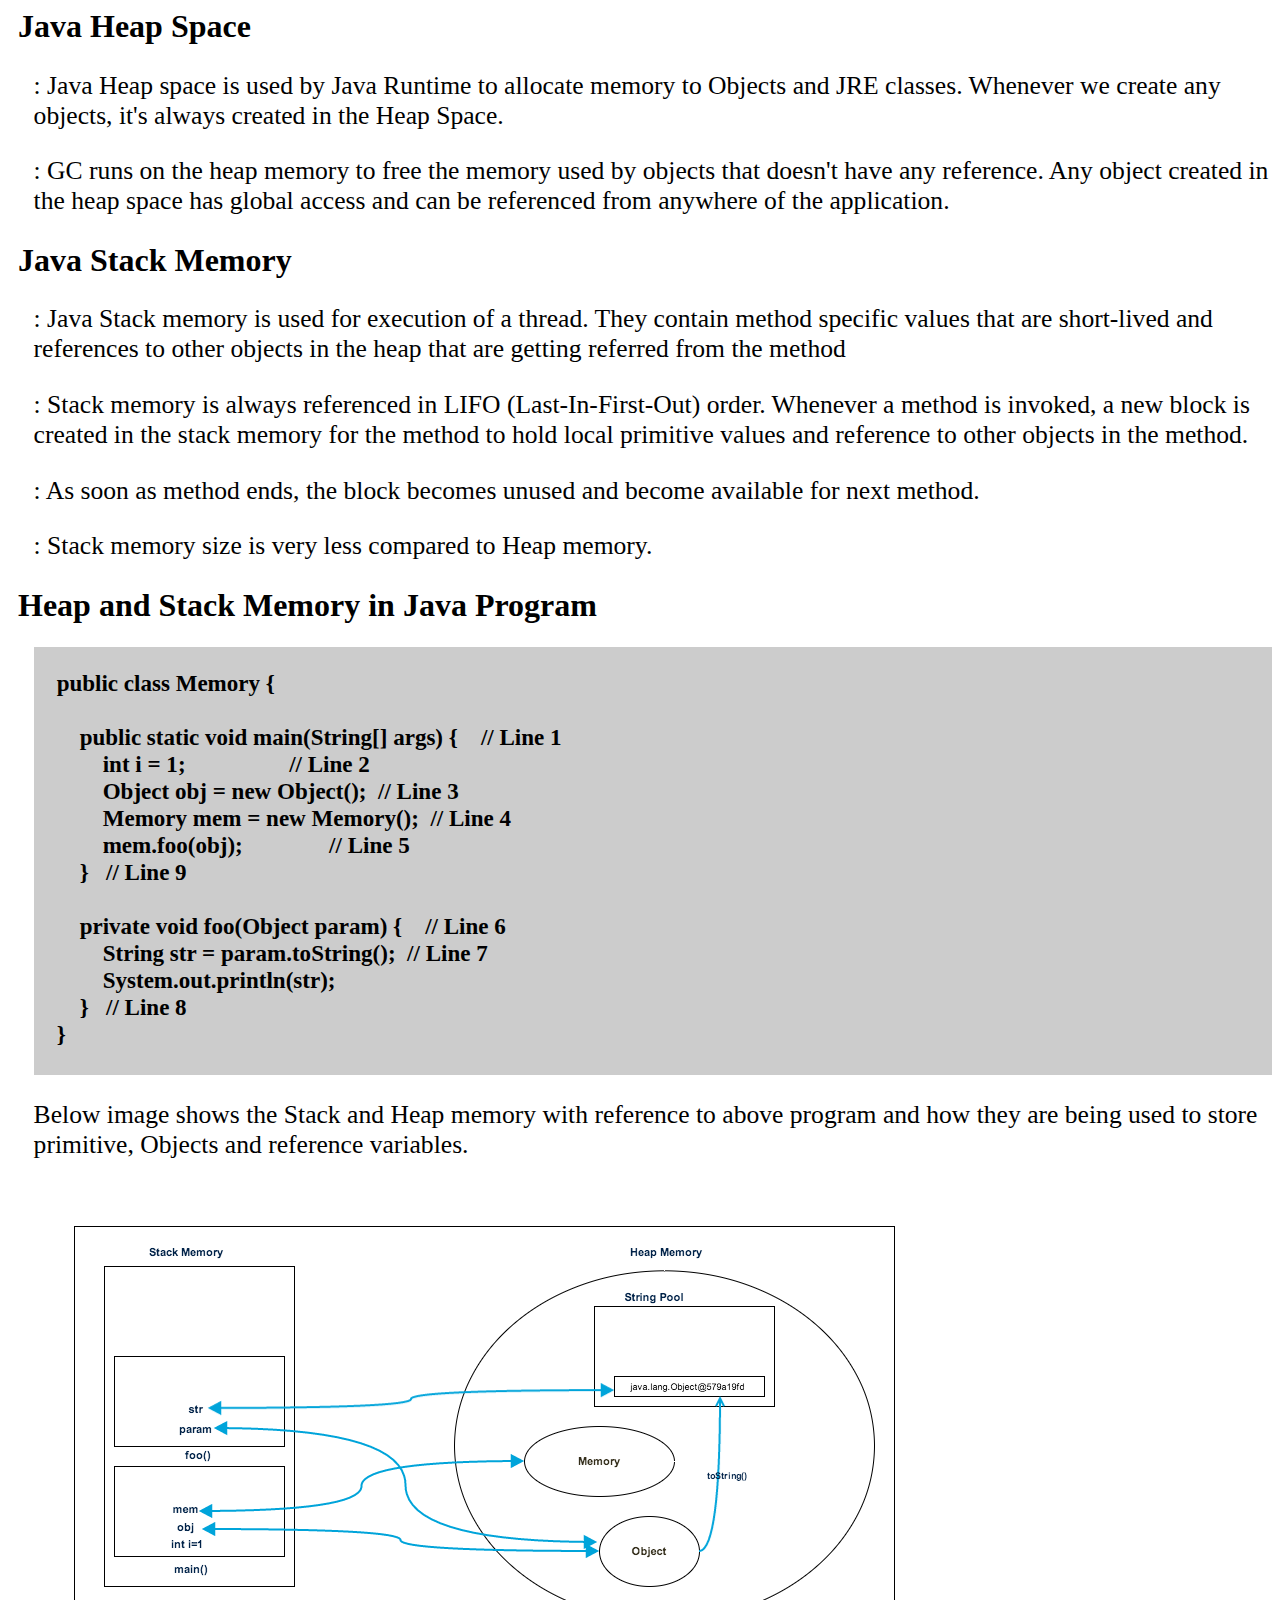
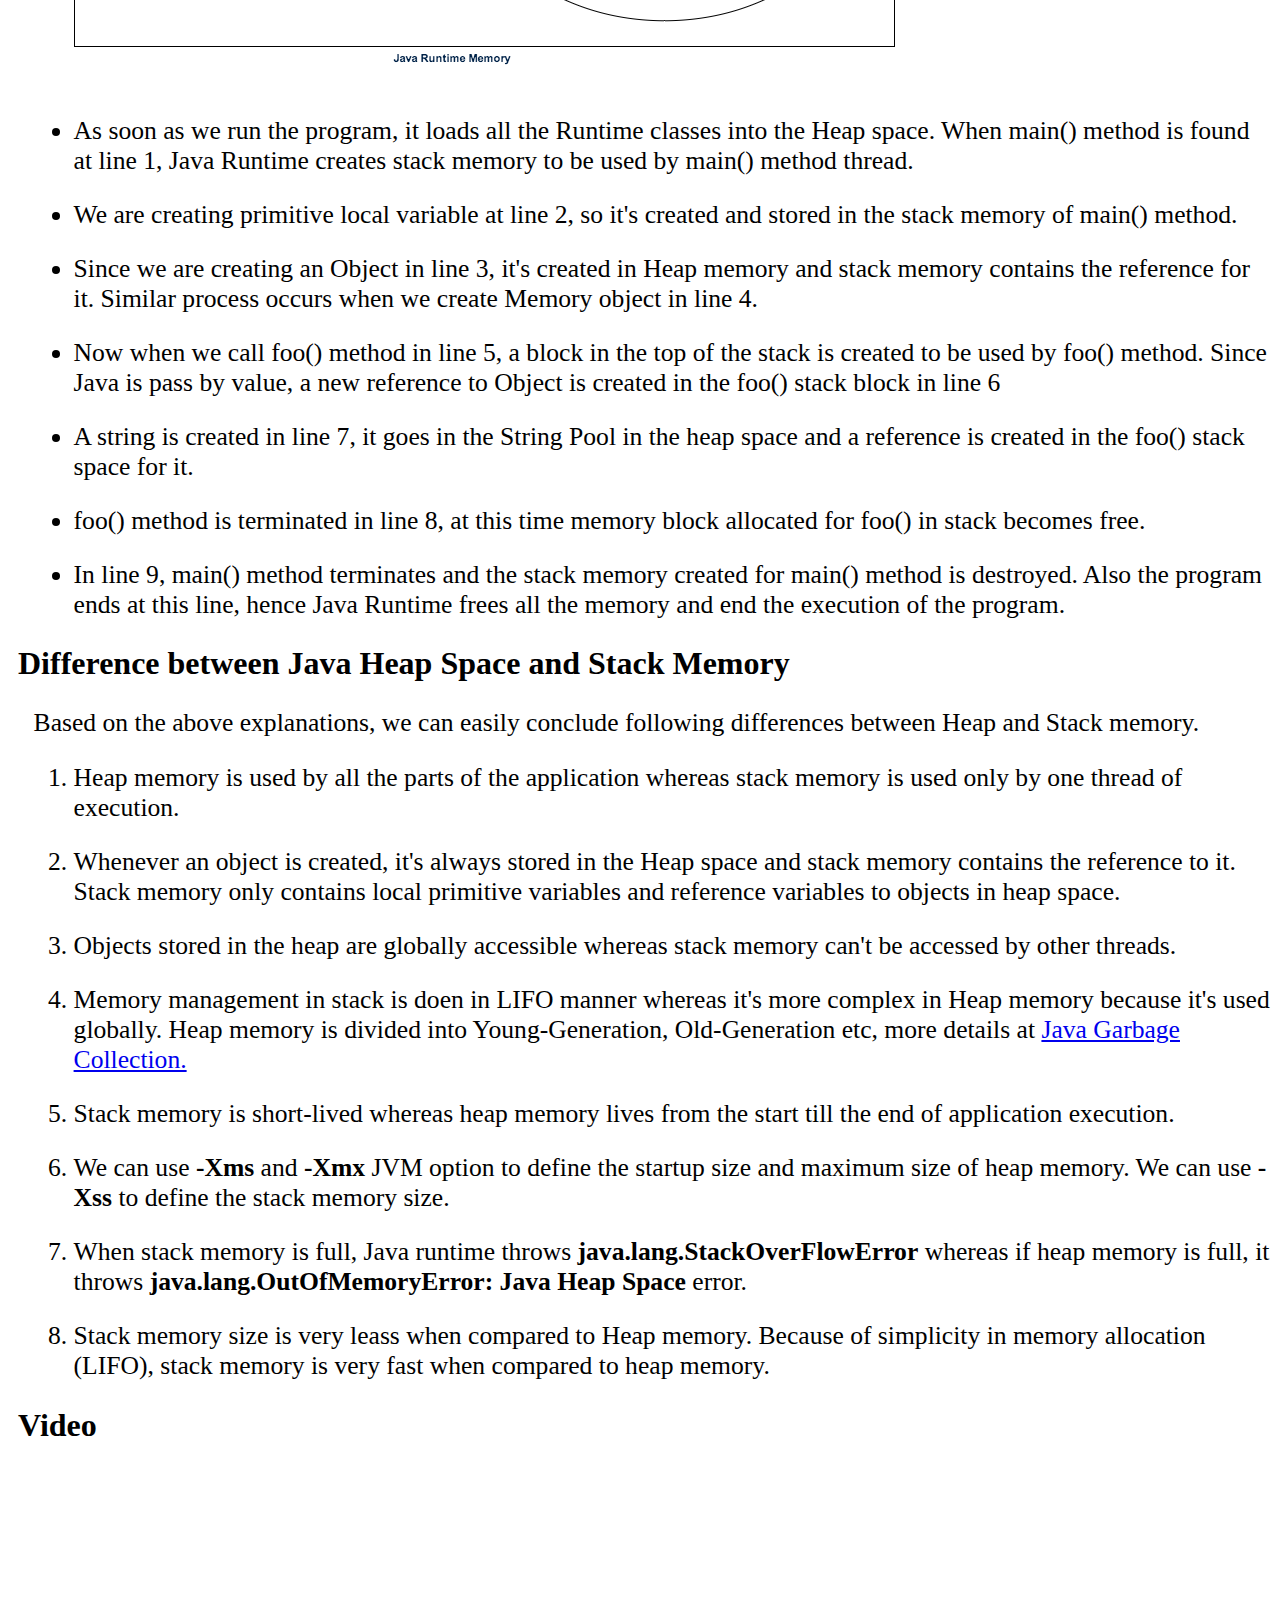
<file: interview/java_heap_space_vs_stack_memory.html>
<!DOCTYPE html>
<html lang="en">
<head>
    <meta charset="UTF-8">
    <title>Java Heap Space vs Stack Memory</title>

    <link rel="stylesheet" type="text/css" href="../interview.css" media="all"/>
</head>
<body>

<div id="bd">

    <div class="parameter">
        <div class="title">Java Heap Space</div>
        <div class="description">
            <p>
                : Java Heap space is used by Java Runtime to allocate memory to Objects and JRE
                classes.
                Whenever we create any objects, it's always created in the Heap Space.
            </p>
            <p>
                : GC runs on the heap memory to free the memory used by objects that doesn't have
                any reference. Any object created in the heap space has global access and can be
                referenced from anywhere of the application.
            </p>
        </div>
    </div>

    <div class="parameter">
        <div class="title">Java Stack Memory</div>
        <div class="description">
            <p>
                : Java Stack memory is used for execution of a thread. They contain method specific
                values that are short-lived and references to other objects in the heap that are
                getting
                referred from the method
            </p>
            <p>
                : Stack memory is always referenced in LIFO (Last-In-First-Out) order. Whenever
                a method is invoked, a new block is created in the stack memory for the method
                to hold local primitive values and reference to other objects in the method.
            </p>
            <p>
                : As soon as method ends, the block becomes unused and become available for next
                method.
            </p>
            <p>
                : Stack memory size is very less compared to Heap memory.
            </p>
        </div>
    </div>

    <div class="parameter">
        <div class="title">Heap and Stack Memory in Java Program</div>
        <div class="description">
            <pre>
public class Memory {

    public static void main(String[] args) {    // Line 1
        int i = 1;                  // Line 2
        Object obj = new Object();  // Line 3
        Memory mem = new Memory();  // Line 4
        mem.foo(obj);               // Line 5
    }   // Line 9

    private void foo(Object param) {    // Line 6
        String str = param.toString();  // Line 7
        System.out.println(str);
    }   // Line 8
}
            </pre>
            <p>
                Below image shows the Stack and Heap memory with reference to above program and
                how they are being used to store primitive, Objects and reference variables.
            </p>
            <img src="java_runtime_memory.png" alt="Smiley face" width="880" height="497">

            <ul>
                <li>
                    As soon as we run the program, it loads all the Runtime classes into the
                    Heap space. When main() method is found at line 1, Java Runtime creates stack
                    memory to be used by main() method thread.
                </li>
                <li>
                    We are creating primitive local variable at line 2, so it's created and stored
                    in the stack memory of main() method.
                </li>
                <li>
                    Since we are creating an Object in line 3, it's created in Heap memory and stack
                    memory contains the reference for it. Similar process occurs when we create
                    Memory object in line 4.
                </li>
                <li>
                    Now when we call foo() method in line 5, a block in the top of the stack is
                    created to be used by foo() method. Since Java is pass by value, a new reference
                    to Object is created in the foo() stack block in line 6
                </li>
                <li>
                    A string is created in line 7, it goes in the String Pool in the heap space and
                    a reference is created in the foo() stack space for it.
                </li>
                <li>
                    foo() method is terminated in line 8, at this time memory block allocated for
                    foo() in stack becomes free.
                </li>
                <li>
                    In line 9, main() method terminates and the stack memory created for main()
                    method is destroyed. Also the program ends at this line, hence Java Runtime
                    frees all the memory and end the execution of the program.
                </li>
            </ul>
        </div>
    </div>

    <div class="parameter">
        <div class="title">Difference between Java Heap Space and Stack Memory</div>
        <div class="description">
            <p>
                Based on the above explanations, we can easily conclude following differences
                between
                Heap and Stack memory.
            </p>

            <ol>
                <li>
                    Heap memory is used by all the parts of the application whereas stack memory
                    is used only by one thread of execution.
                </li>
                <li>
                    Whenever an object is created, it's always stored in the Heap space and stack
                    memory contains the reference to it. Stack memory only contains local primitive
                    variables and reference variables to objects in heap space.
                </li>
                <li>
                    Objects stored in the heap are globally accessible whereas stack memory can't be
                    accessed by other threads.
                </li>
                <li>
                    Memory management in stack is doen in LIFO manner whereas it's more complex in Heap
                    memory because it's used globally. Heap memory is divided into Young-Generation,
                    Old-Generation etc, more details at <a href="java_gc_generation.html">Java Garbage Collection.</a>
                </li>
                <li>
                    Stack memory is short-lived whereas heap memory lives from the start till the end of application execution.
                </li>
                <li>
                    We can use <b>-Xms</b> and <b>-Xmx</b> JVM option to define the startup size and maximum size of heap memory.
                    We can use <b>-Xss</b> to define the stack memory size.
                </li>
                <li>
                    When stack memory is full, Java runtime throws <b>java.lang.StackOverFlowError</b> whereas if heap
                    memory is full, it throws <b>java.lang.OutOfMemoryError: Java Heap Space</b> error.
                </li>
                <li>
                    Stack memory size is very leass when compared to Heap memory. Because of simplicity in memory
                    allocation (LIFO), stack memory is very fast when compared to heap memory.
                </li>
            </ol>
        </div>
    </div>

    <div class="parameter">
        <div class="title">Video</div>
        <div class="description">
            <iframe width="420" height="315"
                    src="https://www.youtube.com/embed/_y7k_0edvuY"
                    frameborder="0" allowfullscreen>
            </iframe>
        </div>
    </div>
</div>

<!--<div id="ft">-->
    <!--<p>이동 : <a href="https://en.wikipedia.org/wiki/Model%E2%80%93view%E2%80%93presenter">-->
        <!--https://en.wikipedia.org/wiki/Model%E2%80%93view%E2%80%93presenter</a></p>-->
<!--</div>-->
</body>
</html>
</file>
<file: resume.css>
/*
---------------------------------------------------------------------------------
	STRIPPED DOWN RESUME TEMPLATE
    html resume

    v0.9: 5/28/09

    design and code by: thingsthatarebrown.com 
                        (matt brown)
---------------------------------------------------------------------------------
*/


.msg { padding: 10px; background: #222; position: relative; }
.msg h1 { color: #fff;  }
.msg a { margin-left: 20px; background: #408814; color: white; padding: 4px 8px; text-decoration: none; }
.msg a:hover { background: #266400; }

/* //-- yui-grids style overrides -- */
body { font-family: Georgia; color: #444; }
#inner { padding: 10px 80px; margin: 80px auto; background: #f5f5f5; border: solid #666; border-width: 8px 0 2px 0; }
.yui-gf { margin-bottom: 2em; padding-bottom: 2em; border-bottom: 1px solid #ccc; }

/* //-- header, body, footer -- */
#hd { margin: 2.5em 0 3em 0; padding-bottom: 1.5em; border-bottom: 1px solid #ccc }
#hd h2 { text-transform: uppercase; letter-spacing: 2px; }
#bd, #ft { margin-bottom: 2em; }

/* //-- footer -- */
#ft { padding: 1em 0 5em 0; font-size: 92%; border-top: 1px solid #ccc; text-align: center; }
#ft p { margin-bottom: 0; text-align: center;   }

/* //-- core typography and style -- */
#hd h1 { font-size: 48px; text-transform: uppercase; letter-spacing: 3px; }
h2 { font-size: 152% }
h3, h4 { font-size: 122%; }
h1, h2, h3, h4 { color: #333; }
p { font-size: 100%; line-height: 18px; padding-right: 3em; }
a { color: #990003 }
a:hover { text-decoration: none; }
strong { font-weight: bold; }
li { line-height: 24px; border-bottom: 1px solid #ccc; }
p.enlarge { font-size:line 144%; padding-right: 6.5em; -height: 24px; }
p.enlarge span { color: #000 }
.contact-info { margin-top: 7px; }
.first h2 { font-style: italic; }
.last { border-bottom: 0 }


/* //-- section styles -- */

a#pdf { display: block; float: left; background: #666; color: white; padding: 6px 50px 6px 12px; margin-bottom: 6px; text-decoration: none;  }
a#pdf:hover { background: #222; }

.job { position: relative; margin-bottom: 1em; padding-bottom: 1em; border-bottom: 1px solid #ccc; }
.job h4 { position: absolute; top: 0.35em; right: 0 }
.job p { margin: 0.75em 0 1em 0; }

.job .project p.project-name-and-date { margin: 1em 2em 1em 2em; }
.job .project p.project-task { margin: 1em 2em 1em 3em; }
.job .project p.project-task-detail { margin: 1em 2em 1em 4em; }
.job .project p.project-skill { margin: 1em 2em 1em 3em; }

.last { border: none; }
.skills-list {  }
.skills-list ul { margin: 0; }
.skills-list li { margin: 3px 0; padding: 3px 0; }
.skills-list li span { font-size: 152%; display: block; margin-bottom: -2px; padding: 0 }
.talent { width: 50%; float: left }
.talent h2 { margin-bottom: 6px; }

#srt-ttab { margin-bottom: 100px; text-align: center;  }
#srt-ttab img.last { margin-top: 20px }

/* --// override to force 1/8th width grids -- */
.yui-gf .yui-u{width:80.2%; margin-bottom: 3em;}
.yui-gf div.first{width:12.3%;}
</file>
<file: development.css>
p .question {
    font-size: 100%;
    line-height: 1.2em;
}
p .answer {
    font-size: 90%;
    line-height: 1em;
}

pre {
    font-size: 94%;
    background-color: #cccccc;
    font-weight: bold;
    font-family: "Droid Sans";
    padding-top: 1em;
    padding-left: 1em;
    padding-right: 1em;
}
</file>
<file: interview.css>
#hd {
     border-bottom: 1px solid #ccc;
     margin-bottom: 2em;
}

#hd .parameter .title{
     padding-left: 10px;
     font-size: 200%;
     margin-bottom: 6px;
     font-weight: bold;
}

#hd .parameter .description{
     font-size: 160%;
     margin-bottom: 6px;
     padding-left: 1em;
}

#hd .parameter .description .subDescription{
     font-size: 90%;
     margin-bottom: 6px;
     padding-left: 2em;
}

#bd {
     border-bottom: 1px solid #ccc;
     margin-bottom: 2em;
}

#bd .parameter .title{
     padding-left: 10px;
     font-size: 200%;
     margin-bottom: 6px;
     font-weight: bold;
}

#bd .parameter .description{
     font-size: 160%;
     margin-bottom: 6px;
     padding-left: 1em;
}

#bd .parameter .description .subDescription{
     font-size: 90%;
     margin-bottom: 6px;
     padding-left: 2em;
}

pre {
    font-size: 90%;
    background-color: #cccccc;
    font-weight: bold;
    font-family: "Droid Sans";
    padding-top: 1em;
    padding-left: 1em;
    padding-right: 1em;
}

li {
    margin-top: 24px;
    margin-bottom: 24px;
}
</file>
